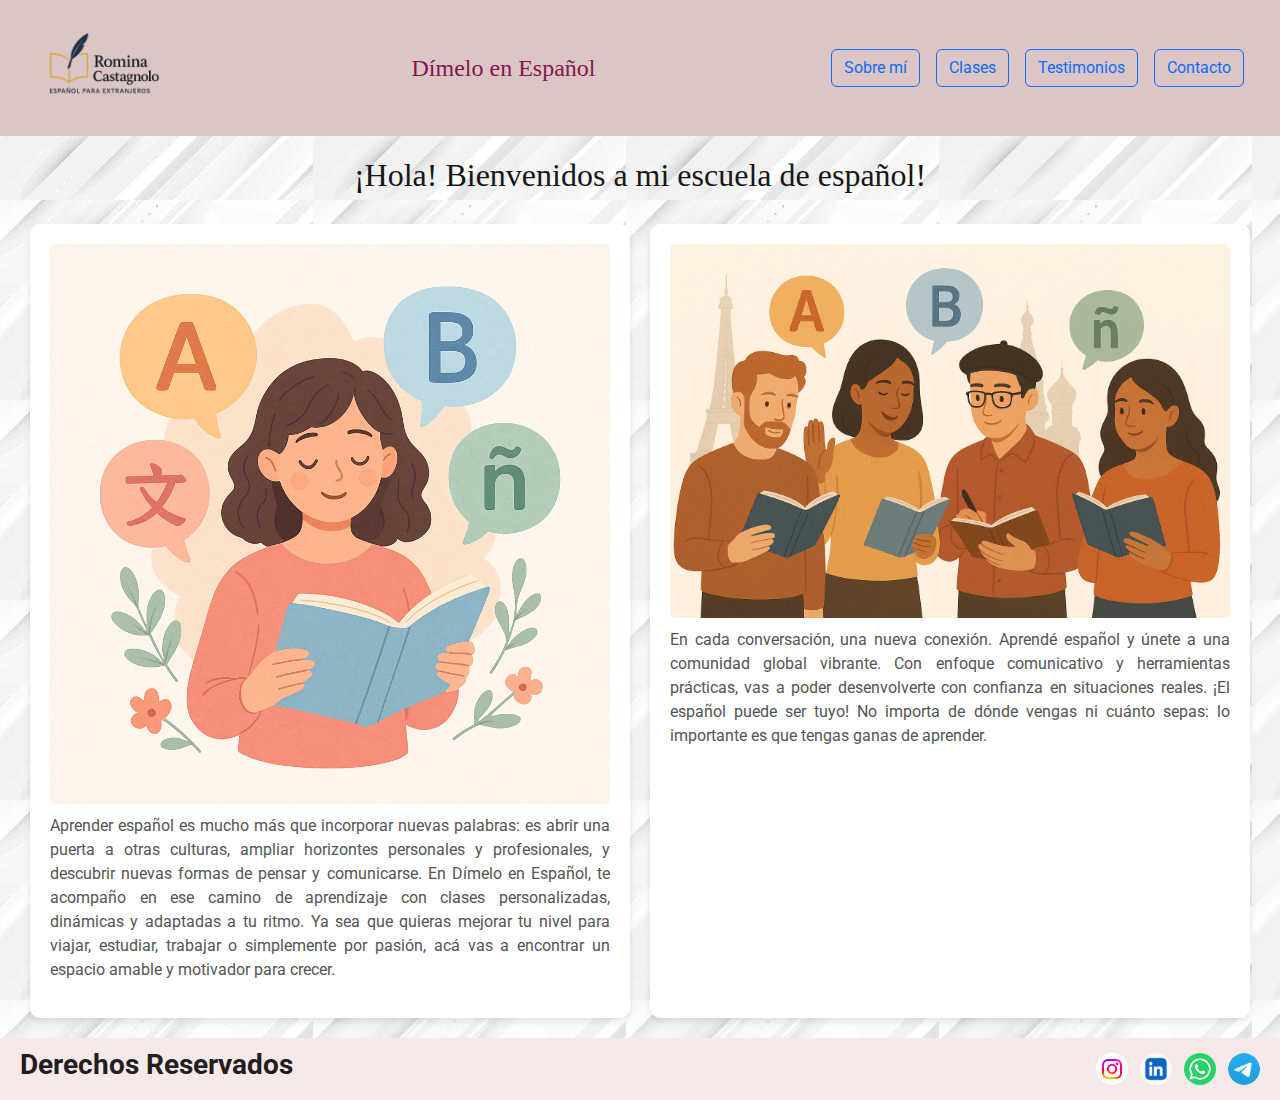
<file: index.html>
<!DOCTYPE html>
<html lang="es-ar">
<head>
    <meta charset="UTF-8">
    <meta name="viewport" content="width=device-width, initial-scale=1.0">
    <title>Dímelo en Español - Inicio</title>
    <link rel="shortcut icon" href="./multimedia/Logo.png" type="image/x-icon">
    <link href="https://cdn.jsdelivr.net/npm/bootstrap@5.3.0/dist/css/bootstrap.min.css" rel="stylesheet">
    <link rel="stylesheet" href="./styles/styles.css">

    <meta name="description" content="Clases de español online con profesora nativa de Argentina. Aprende a comunicarte con fluidez mediante lecciones personalizadas de conversación, gramática y cultura, adaptadas a todos los niveles y objetivos.">
    <meta name="keywords" content="clases, español, profesora, idioma, grupales, gramatica, lenguaje, literatura, online, Spanish tutor online, viaje, Mendoza, Buenos Aires">
    <meta name="author" content="Romina Castagnolo">
</head>
<body>

<header class="flex8">
    <a href="./index.html"> 
        <img src="./multimedia/logo.png" alt="Logo" title="Logo" class="Logo">
    </a>
    <h1 class="principal">Dímelo en Español</h1>

    <nav class="navbar navbar-expand-md navbar-light">
        <div class="container-fluid justify-content-center">
            <button class="navbar-toggler" type="button" data-bs-toggle="collapse" data-bs-target="#menu" aria-controls="menu" aria-expanded="false" aria-label="Menú de navegación">
                <span class="navbar-toggler-icon"></span>
            </button>

            <div class="collapse navbar-collapse justify-content-center" id="menu">
                <ul class="navbar-nav text-center">
                    <li class="nav-item"><a href="./pages/sobremi.html" class="btn btn-outline-primary m-2">Sobre mí</a></li>
                    <li class="nav-item"><a href="./pages/clases.html" class="btn btn-outline-primary m-2">Clases</a></li>
                    <li class="nav-item"><a href="./pages/testimonios.html" class="btn btn-outline-primary m-2">Testimonios</a></li>
                    <li class="nav-item"><a href="./pages/contacto.html" class="btn btn-outline-primary m-2">Contacto</a></li>
                </ul>
            </div>
        </div>
    </nav>
</header>

<main class="main">
    <section class="inicio">
        <h2 class="subtitulo">¡Hola! Bienvenidos a mi escuela de español!</h2>
        <div class="contenedor-flex">
            <div class="bloque">
                <img src="./multimedia/foto1.png" alt="imagen principal" class="img1" title="Personalizadas">
                <p class="texto">
                    Aprender español es mucho más que incorporar nuevas palabras: es abrir una puerta a otras culturas, ampliar horizontes personales y profesionales, y descubrir nuevas formas de pensar y comunicarse. En Dímelo en Español, te acompaño en ese camino de aprendizaje con clases personalizadas, dinámicas y adaptadas a tu ritmo. Ya sea que quieras mejorar tu nivel para viajar, estudiar, trabajar o simplemente por pasión, acá vas a encontrar un espacio amable y motivador para crecer. 
                </p>
            </div>
            <div class="bloque">
                <img src="./multimedia/foto2.png" alt="hablar" class="img2" title="Grupales">
                <p class="texto">
                    En cada conversación, una nueva conexión. Aprendé español y únete a una comunidad global vibrante. Con enfoque comunicativo y herramientas prácticas, vas a poder desenvolverte con confianza en situaciones reales. ¡El español puede ser tuyo! No importa de dónde vengas ni cuánto sepas: lo importante es que tengas ganas de aprender.
                </p>
            </div>
        </div>
    </section>
</main>

<footer>
    <h3 class="titulo">Derechos Reservados</h3>
    <nav class="redes">
        <a href="https://www.instagram.com/roocastagnolo/" target="_blank">
            <img src="./multimedia/instagram.jpg" alt="Instagram" class="Instagram" title="Instagram">
        </a>
        <a href="https://www.linkedin.com/in/romina-castagnolo/" target="_blank">
            <img src="./multimedia/linkedln.png" alt="Linkedin" title="Linkedin" >
        </a>
        <a href="https://web.whatsapp.com/" target="_blank">
            <img src="./multimedia/whatsapp.png" alt="WhatsApp" class="whatsapp-icon" title="WhatsApp">
        </a>
        <a href="https://web.telegram.org/a/#2113442699" target="_blank">
            <img src="./multimedia/telegram.png" alt="Telegram" title="Telegram">
        </a>
    </nav>
</footer>

<script src="https://cdn.jsdelivr.net/npm/bootstrap@5.3.0/dist/js/bootstrap.bundle.min.js"></script>
</body>
</html>
</file>
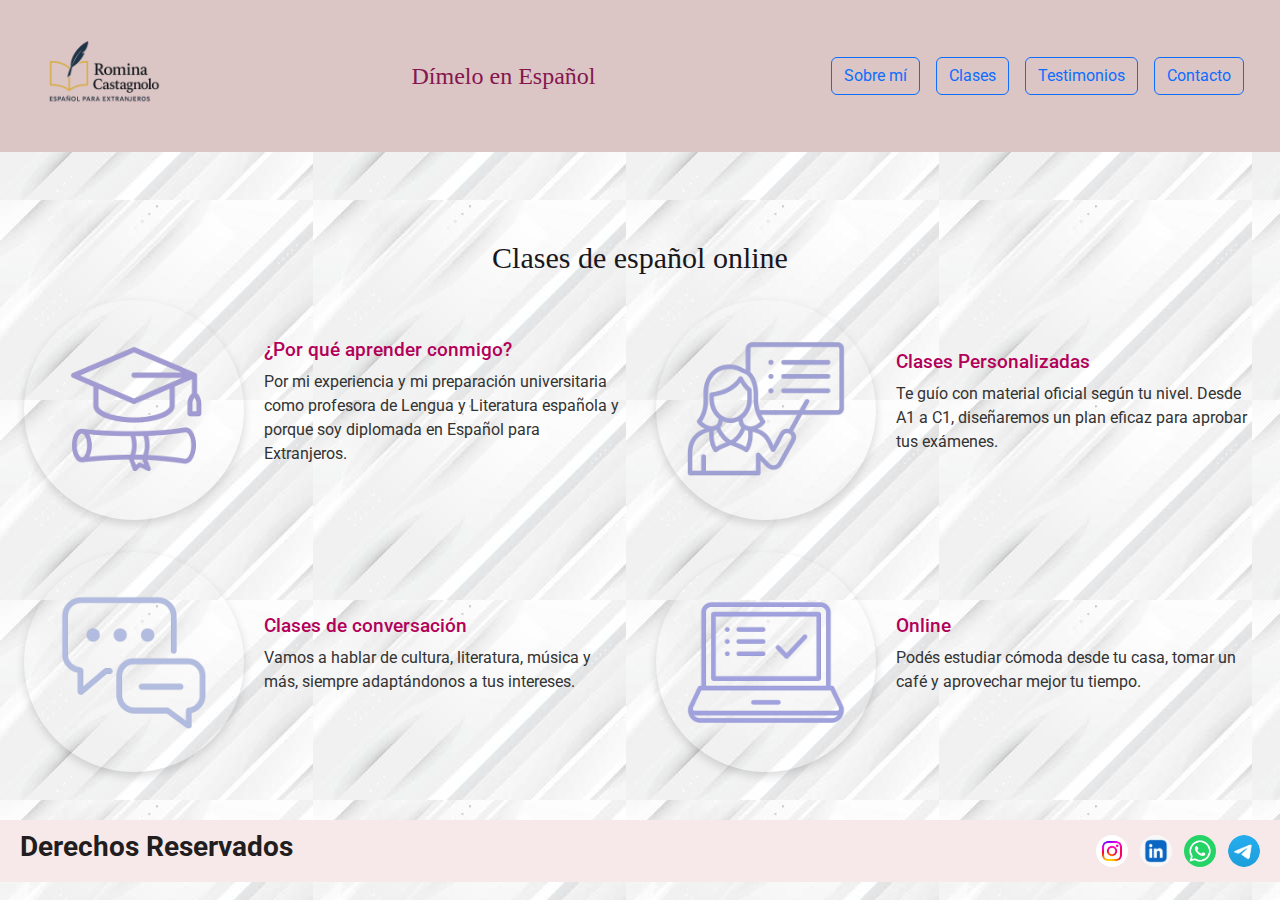
<file: pages/clases.html>
<!DOCTYPE html>
<html lang="es-ar">
<head>
    <meta charset="UTF-8">
    <meta name="viewport" content="width=device-width, initial-scale=1.0">
    <link rel="shortcut icon" href="../multimedia/Logo.png" type="image/x-icon">
    <title>Dímelo en Español- Clases</title>
    <link rel="stylesheet" href="../styles/styles.css">
    <link href="https://cdn.jsdelivr.net/npm/bootstrap@5.3.0/dist/css/bootstrap.min.css" rel="stylesheet">

    <meta name="description" content="En Dímelo en Español, vamos a apreder sobre literatura, gramatica y muchas cosas mas">
    <meta name="keywords" content="clases, español, idioma, grupales, gramatica, lenguaje, literatura, online, Spanish tutor online, viaje, Mendoza">
    <meta name="author" content="Romina Castagnolo">
</head>
<body>
    <header class="py-3 text-center">
    <a href="../index.html">
        <img src="../multimedia/logo.png" alt="Logo" title="Logo" class="Logo">
    </a>
    <h1 class="principal">Dímelo en Español</h1>


    <nav class="navbar navbar-expand-md navbar-light">
        <div class="container-fluid justify-content-center">
            <button class="navbar-toggler" type="button" data-bs-toggle="collapse" data-bs-target="#menu" aria-controls="menu" aria-expanded="false" aria-label="Menú de navegación">
                <span class="navbar-toggler-icon"></span>
            </button>

            <div class="collapse navbar-collapse justify-content-center" id="menu">
                <ul class="navbar-nav text-center">
                    <li class="nav-item"><a href="sobremi.html" class="btn btn-outline-primary m-2">Sobre mí</a></li>
                    <li class="nav-item"><a href="clases.html" class="btn btn-outline-primary m-2">Clases</a></li>
                    <li class="nav-item"><a href="testimonios.html" class="btn btn-outline-primary m-2">Testimonios</a></li>
                    <li class="nav-item"><a href="contacto.html" class="btn btn-outline-primary m-2">Contacto</a></li>
                </ul>
            </div>
        </div>
    </nav>
</header>
    <main>
    <main class="galeria-rosada">
<h2 class="subtitulo-uno text-center mb-4">Clases de español online</h2>

<div class="contenedor-galeria">
<div class="item-galeria">
    <img src="../multimedia/experiencia.png" alt="Experiencia" title="Experiencia">
    <div class="texto-galeria">
    <h5>¿Por qué aprender conmigo?</h5>
    <p>Por mi experiencia y mi preparación universitaria como profesora de Lengua y Literatura española y porque soy diplomada en Español para Extranjeros.</p>
    </div>
</div>

<div class="item-galeria">
    <img src="../multimedia/personalizadas.png" alt="Clases Personalizadas" title="Personalizadas">
    <div class="texto-galeria">
    <h5>Clases Personalizadas</h5>
    <p>Te guío con material oficial según tu nivel. Desde A1 a C1, diseñaremos un plan eficaz para aprobar tus exámenes.</p>
    </div>
</div>

<div class="item-galeria">
    <img src="../multimedia/conversacion.png" alt="Conversación" title="Oralidad">
    <div class="texto-galeria">
    <h5>Clases de conversación</h5>
    <p>Vamos a hablar de cultura, literatura, música y más, siempre adaptándonos a tus intereses.</p>
    </div>
</div>

<div class="item-galeria">
    <img src="../multimedia/online.png" alt="Online" title="Desde casa">
    <div class="texto-galeria">
    <h5>Online</h5>
    <p>Podés estudiar cómoda desde tu casa, tomar un café y aprovechar mejor tu tiempo.</p>
    </div>
</div>
</div>
</main>
    </main>
    <footer>
            <h3 class="titulo">Derechos Reservados</h3>
    <nav class="redes">
        <a href="../multimedia/" target="_blank">
            <img src="../multimedia/instagram.jpg" alt="Enlace a Instagram" title="Instagram">
        </a>
        <a href="../multimedia/linkedln.png" target="_blank">
<img src="../multimedia/linkedln.png" alt="Enlace a linkedin " title="Linkedin">
        </a>
        <a href="../multimedia/whatsapp.png" target="_blank">
<img src="../multimedia/whatsapp.png" alt="Enlace a whatsapp" title="Whatsapp" class="whatsapp-icon">
        </a>
<a href="../multimedia/telegram.png" target="_blank">
    <img src="../multimedia/telegram.png" alt="Enlace a telegram" title="Telegram">
</a>
    </nav>
</footer>
<script src="https://cdn.jsdelivr.net/npm/bootstrap@5.3.0/dist/js/bootstrap.bundle.min.js"></script>
</body>
</html>
</file>
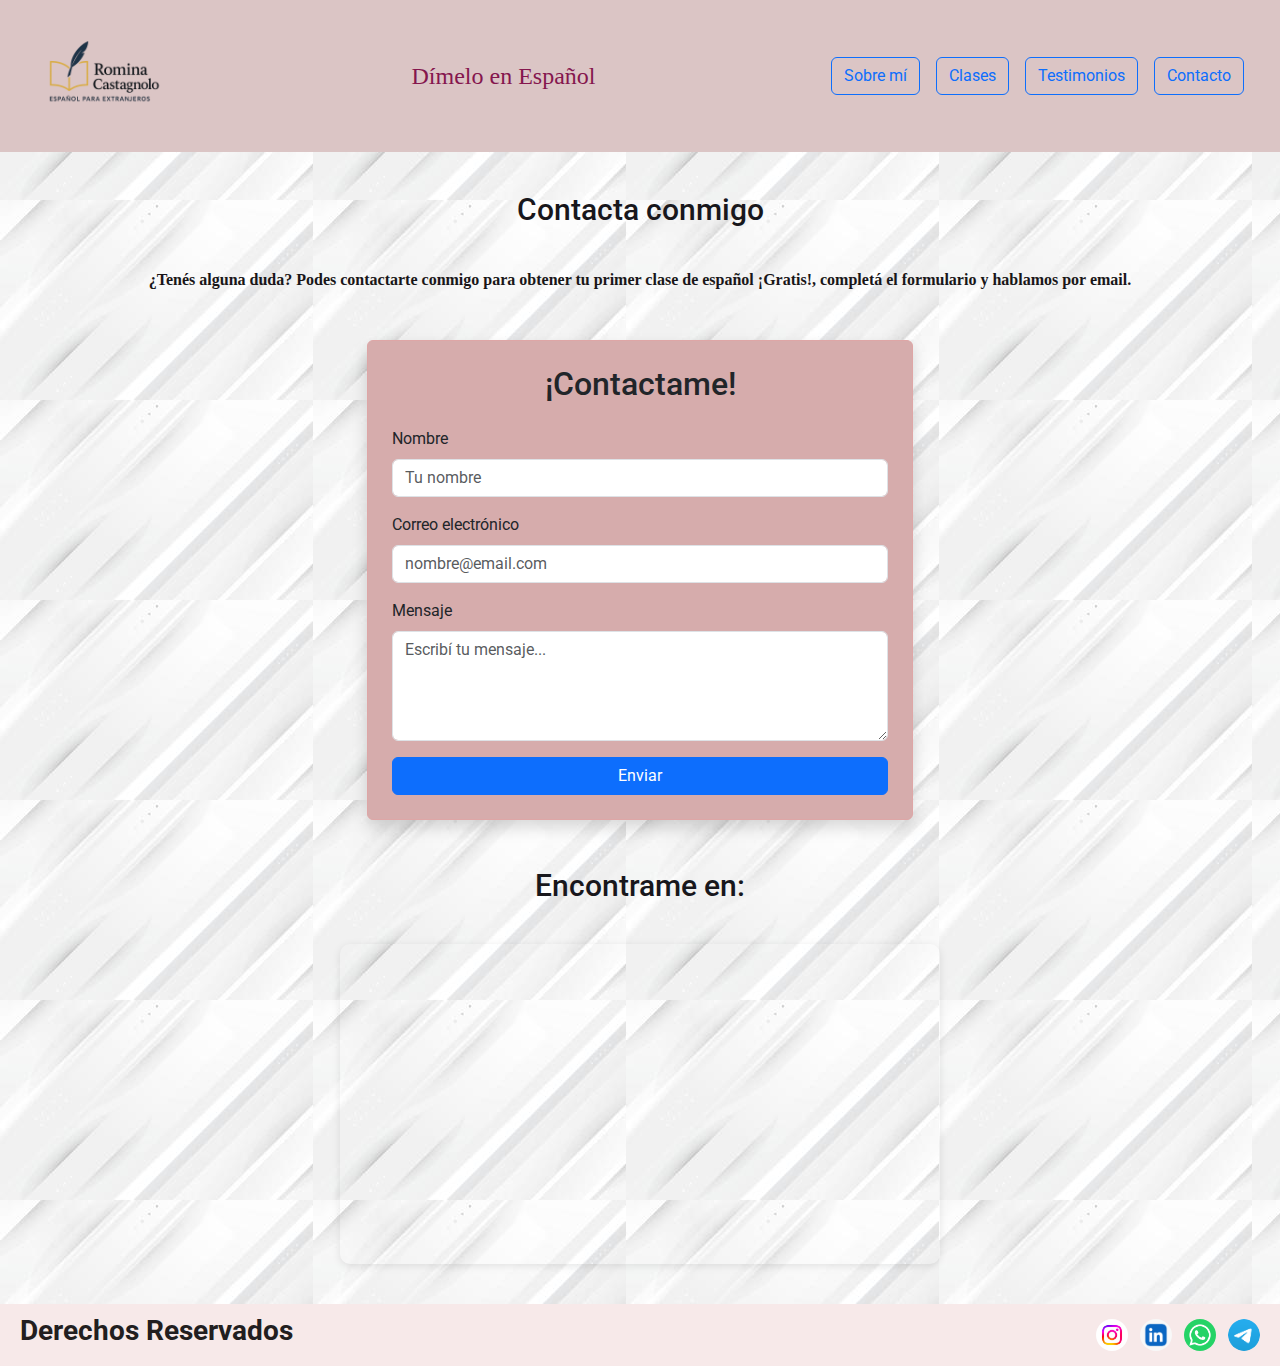
<file: pages/contacto.html>
<!DOCTYPE html>
<html lang="es-ar">
<head>
    <meta charset="UTF-8">
    <meta name="viewport" content="width=device-width, initial-scale=1.0">
    <link rel="shortcut icon" href="../multimedia/Logo.png" type="image/x-icon">
    <title>Dímelo en Español- Contacto</title>
    <link rel="stylesheet" href="../styles/styles.css">
    <link href="https://cdn.jsdelivr.net/npm/bootstrap@5.3.0/dist/css/bootstrap.min.css" rel="stylesheet">

    <meta name="description" content= "Me encantaria recibr un mensaje de whatsapp donde me cuentes tus objetivos y podamos agendar una clase de prueba gratis de 40 minutos">
    <meta name="keywords" content="clases, español, idioma, grupales, gramatica, lenguaje, literatura, online, Spanish tutor online, viaje, Buenos Aires, España, Rusia">
    <meta name="author" content="Romina Castagnolo">
</head>
<body>
    <header class="py-3 text-center">
    <a href="../index.html">
        <img src="../multimedia/logo.png" alt="Logo" title="Logo" class="Logo">
    </a>
    <h1 class="principal">Dímelo en Español</h1>


    <nav class="navbar navbar-expand-md navbar-light">
        <div class="container-fluid justify-content-center">
            <button class="navbar-toggler" type="button" data-bs-toggle="collapse" data-bs-target="#menu" aria-controls="menu" aria-expanded="false" aria-label="Menú de navegación">
                <span class="navbar-toggler-icon"></span>
            </button>

            <div class="collapse navbar-collapse justify-content-center" id="menu">
                <ul class="navbar-nav text-center">
                    <li class="nav-item"><a href="sobremi.html" class="btn btn-outline-primary m-2">Sobre mí</a></li>
                    <li class="nav-item"><a href="clases.html" class="btn btn-outline-primary m-2">Clases</a></li>
                    <li class="nav-item"><a href="testimonios.html" class="btn btn-outline-primary m-2">Testimonios</a></li>
                    <li class="nav-item"><a href="contacto.html" class="btn btn-outline-primary m-2">Contacto</a></li>
                </ul>
            </div>
        </div>
    </nav>
</header>
    <main>
        
<h2 class="subtitulo-uno">Contacta conmigo</h2>  
<p class="subtitulo-dos">¿Tenés alguna duda? Podes contactarte conmigo para obtener tu primer clase de español ¡Gratis!, completá el formulario y hablamos por email. </p>
        <section class="container my-5">
<div class="row justify-content-center">
    <div class="col-md-6">
    <form class="p-4 rounded shadow" style="background-color: #d6acac; border: 1px solid #dea6a6;">
        <h2 class="text-center mb-4">¡Contactame!</h2>

        <div class="mb-3">
        <label for="nombre" class="form-label">Nombre</label>
        <input type="text" class="form-control" id="nombre" placeholder="Tu nombre">
        </div>

        <div class="mb-3">
        <label for="email" class="form-label">Correo electrónico</label>
        <input type="email" class="form-control" id="email" placeholder="nombre@email.com">
        </div>

        <div class="mb-3">
        <label for="mensaje" class="form-label">Mensaje</label>
        <textarea class="form-control" id="mensaje" rows="4" placeholder="Escribí tu mensaje..."></textarea>
        </div>

        <div class="d-grid">
        <button type="submit" class="btn btn-primary">Enviar</button>
        </div>
    </form>
    </div>
</div>
</section>
        <article>
            <h2 class="subtitulo-uno">Encontrame en:</h2>
            <div class="contenedor-mapa">
                <iframe src="https://www.google.com/maps/embed?pb=!1m18!1m12!1m3!1d5622.385085739815!2d-68.46956161752212!3d-33.08041220088094!2m3!1f0!2f0!3f0!3m2!1i1024!2i768!4f13.1!3m3!1m2!1s0x967e430471b8a801%3A0xe40a52288a4b20ab!2sPlaza%20San%20Mart%C3%ADn!5e0!3m2!1ses!2sar!4v1751245994498!5m2!1ses!2sar" width="600" height="450" style="border:0;" allowfullscreen="" loading="lazy" referrerpolicy="no-referrer-when-downgrade"></iframe>
            </div>
        </article>
        </main>
        <footer>
                <h3 class="titulo">Derechos Reservados</h3>
    <nav class="redes">
        <a href="multimedia/" target="_blank">
            <img src="../multimedia/instagram.jpg" alt="Enlace a Instagram" title="Instagram">
        </a>
        <a href="https://www.linkedin.com/in/romina-castagnolo/" target="_blank">
<img src="../multimedia/linkedln.png" alt="Enlace a linkedin" title="Linkedin">
        </a>
        <a href="https://web.whatsapp.com/" target="_blank">
<img src="../multimedia/whatsapp.png" alt="Enlace a whatsapp" title="WhatsApp" class="whatsapp-icon">
        </a>
<a href="https://web.telegram.org/" target="_blank">
    <img src="../multimedia/telegram.png" alt="Enlace a telegram" title="Telegram">
</a>
    </nav>
</footer>
<script src="https://cdn.jsdelivr.net/npm/bootstrap@5.3.0/dist/js/bootstrap.bundle.min.js"></script>
</body>
</html>
</file>
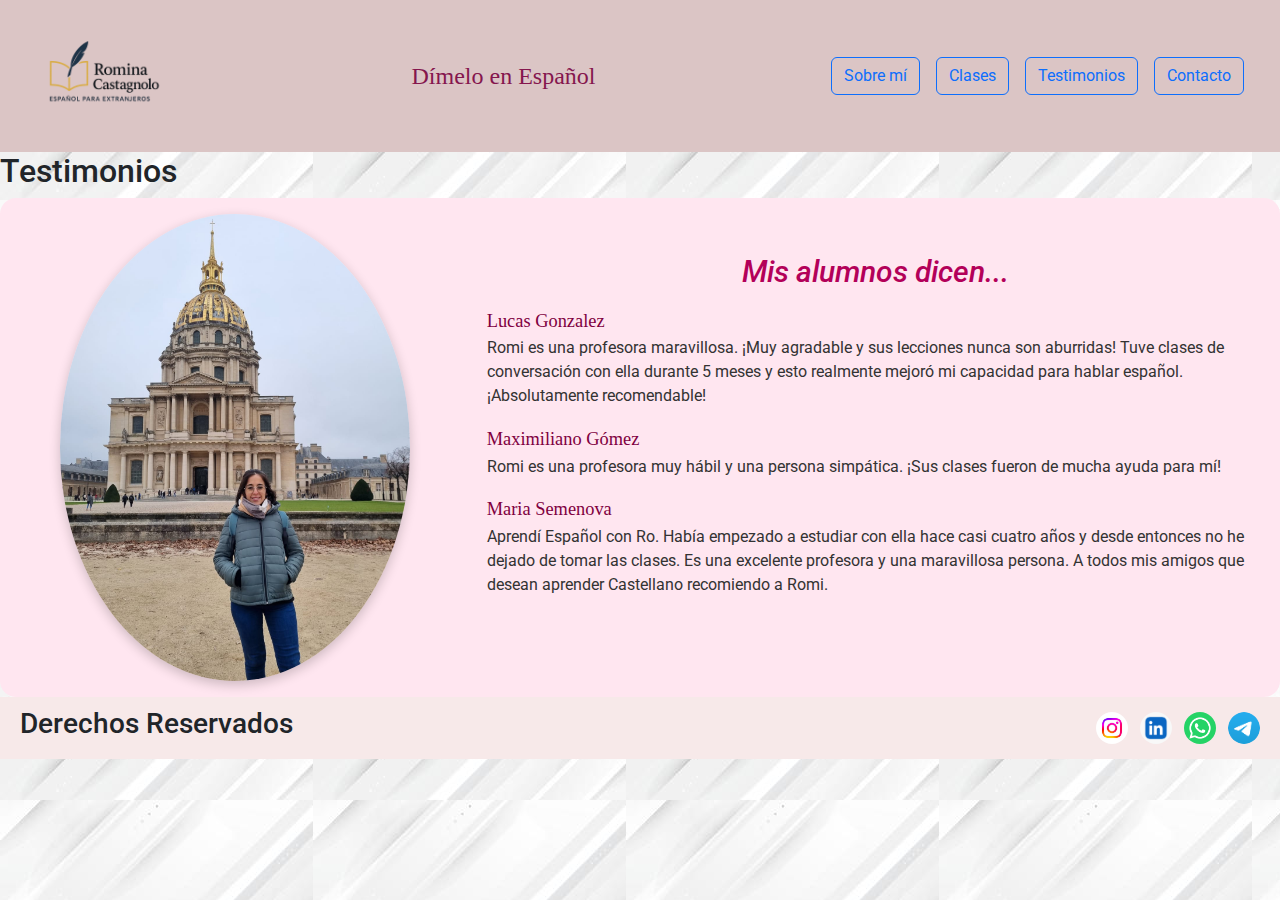
<file: pages/testimonios.html>
<!DOCTYPE html>
<html lang="es-ar">
<head>
    <meta charset="UTF-8">
    <meta name="viewport" content="width=device-width, initial-scale=1.0">
    <link rel="shortcut icon" href="../multimedia/Logo.png" type="image/x-icon">
    <title>Dímelo en Español- Testimonios</title>
        <link rel="stylesheet" href="../styles/styles.css">
        <link href="https://cdn.jsdelivr.net/npm/bootstrap@5.3.0/dist/css/bootstrap.min.css" rel="stylesheet">

        <meta name="description" content="Podes leer los testimonios de mis alumnos, donde cuentan la experiencia que han vivido en cada clase ">
        <meta name="keywords" content="clases, español, idioma, grupales, gramatica, lenguaje, literatura, online, Spanish tutor online, viaje, paises, mundo">
        <meta name="author" content="Romina Castagnolo">
</head>
<body>
    <header class="py-3 text-center">
    <a href="../index.html">
        <img src="../multimedia/logo.png" alt="Logo" title="Logo" class="Logo">
    </a>
    <h1 class="principal">Dímelo en Español</h1>

    <nav class="navbar navbar-expand-md navbar-light">
        <div class="container-fluid justify-content-center">

            <button class="navbar-toggler" type="button" data-bs-toggle="collapse" data-bs-target="#menu" aria-controls="menu" aria-expanded="false" aria-label="Menú de navegación">
                <span class="navbar-toggler-icon"></span>
            </button>
            <div class="collapse navbar-collapse justify-content-center" id="menu">
                <ul class="navbar-nav text-center">
                    <li class="nav-item"><a href="sobremi.html" class="btn btn-outline-primary m-2">Sobre mí</a></li>
                    <li class="nav-item"><a href="clases.html" class="btn btn-outline-primary m-2">Clases</a></li>
                    <li class="nav-item"><a href="testimonios.html" class="btn btn-outline-primary m-2">Testimonios</a></li>
                    <li class="nav-item"><a href="contacto.html" class="btn btn-outline-primary m-2">Contacto</a></li>
                </ul>
            </div>
        </div>
    </nav>
</header>
</body>

<main>

<h2 class="subtitulo">Testimonios</h2>

<div class="bloque-testimonios">
<div class="imagen-ro">
    <img src="../multimedia/IMG-20241231-WA0204.jpg" alt="Foto de Romi" class="foto-ro" title="Presentación">
</div>

<section class="testimonios"> 
    <h2 class="subtitulo-uno text-center">Mis alumnos dicen...</h2>

    <div class="testimonio">
    <h3>Lucas Gonzalez</h3>
    <p>Romi es una profesora maravillosa. ¡Muy agradable y sus lecciones nunca son aburridas! Tuve clases de conversación con ella durante 5 meses y esto realmente mejoró mi capacidad para hablar español. ¡Absolutamente recomendable!</p>
    </div>

    <div class="testimonio">
    <h3>Maximiliano Gómez</h3>
    <p>Romi es una profesora muy hábil y una persona simpática. ¡Sus clases fueron de mucha ayuda para mí!</p>
    </div>
    
    <div class="testimonio">
    <h3>Maria Semenova</h3>
    <p>Aprendí Español con Ro. Había empezado a estudiar con ella hace casi cuatro años y desde entonces no he dejado de tomar las clases. Es una excelente profesora y una maravillosa persona. A todos mis amigos que desean aprender Castellano recomiendo a Romi.</p>
    </div>
</section>
</div>
</main>
<footer>
        <h3>Derechos Reservados</h3>
    <nav class="redes">
        <a href="https://www.instagram.com/roocastagnolo/" target="_blank">
            <img src="../multimedia/instagram.jpg" alt="Enlace a Instagram" title="Instagram">
        </a>
        <a href="https://www.linkedin.com/in/romina-castagnolo/" target="_blank">
<img src="../multimedia/linkedln.png" alt="Enlace a linkedin" title="Linkedin">
        </a>
        <a href="https://web.whatsapp.com/" target="_blank">
<img src="../multimedia/whatsapp.png" alt="Enlace a whatsapp" title="WhatsApp" class="whatsapp-icon">
        </a>
<a href="https://web.telegram.org/" target="_blank">
    <img src="../multimedia/telegram.png" alt="Enlace a telegram" title="Telegram">
</a>
    </nav>
</footer>
<script src="https://cdn.jsdelivr.net/npm/bootstrap@5.3.0/dist/js/bootstrap.bundle.min.js"></script>
</html>
</file>
<file: styles/styles.css>
@import url("https://fonts.googleapis.com/css2?family=Roboto:ital,wght@0,100..900;1,100..900&display=swap");
* {
  margin: 0;
  padding: 0;
  box-sizing: border-box;
  font-family: Roboto;
}

body {
  background-image: url(../multimedia/fondo.png);
}

header {
  position: sticky;
  top: 0;
  display: flex;
  align-items: center;
  justify-content: space-between;
  background-color: #dbc5c5;
  padding: 0.5rem 1rem;
}
header .Logo {
  max-height: 120px;
  width: auto;
}
header .principal {
  font-family: cursive;
  color: #85164e;
  font-size: 24px;
  margin: 0;
}
@media (max-width: 768px) {
  header .principal {
    display: none;
  }
}
header .subtitulo {
  font-family: fantasy;
  text-align: center;
  font-size: 18px;
  color: rgb(17, 17, 17);
  margin: 0;
}
header .header-items-container {
  display: flex;
  align-items: center;
  gap: 15px;
}
header .header-items-container .header-item {
  display: flex;
  flex-direction: column;
  align-items: center;
  gap: 5px;
}
header .header-items-container .header-item img {
  width: 100px;
  height: auto;
  object-fit: cover;
  border-radius: 12px;
}
header .header-items-container .header-item h3, header .header-items-container .header-item p {
  font-size: 12px;
  text-align: center;
  margin: 0;
}

body {
  background-image: url(../multimedia/foto\ fondo.jpg);
}

.main {
  padding: 20px;
}
.main .inicio {
  text-align: center;
}
.main .inicio .subtitulo {
  font-family: cursive;
  font-size: 2rem;
  color: #181717;
  margin-bottom: 30px;
}
.main .inicio .contenedor-flex {
  display: flex;
  flex-wrap: wrap;
  justify-content: center;
  gap: 20px;
}
.main .inicio .contenedor-flex .bloque {
  background-color: #fff;
  border-radius: 10px;
  box-shadow: 0 4px 6px rgba(0, 0, 0, 0.1);
  padding: 20px;
  flex: 1 1 45%;
  max-width: 600px;
}
.main .inicio .contenedor-flex .bloque .img1,
.main .inicio .contenedor-flex .bloque .img2 {
  width: 100%;
  height: auto;
  border-radius: 5px;
  margin-bottom: 10px;
}
.main .inicio .contenedor-flex .bloque .texto {
  font-size: 1rem;
  line-height: 1.5;
  color: #555;
  text-align: justify;
}

@media (max-width: 768px) {
  .main .inicio .contenedor-flex {
    flex-direction: column;
    align-items: center;
  }
  .main .inicio .contenedor-flex .bloque {
    flex: 1 1 100%;
    max-width: 100%;
  }
}
footer {
  display: flex;
  justify-content: space-between;
  align-items: center;
  padding: 10px 20px;
  background-color: #f7e9e9;
}
footer .titulo {
  font-weight: bold;
  color: #221e20;
}
footer .redes {
  display: flex;
  align-items: center;
  gap: 12px;
}
footer .redes a img {
  width: 32px;
  height: 32px;
  border-radius: 50%;
  object-fit: cover;
  transition: transform 0.3s ease;
}
footer .redes a img:hover {
  transform: scale(1.1);
}
footer .redes .whatsapp-icon {
  animation: pulse 1.5s infinite;
}

@keyframes pulse {
  0% {
    transform: scale(1);
  }
  50% {
    transform: scale(1.15);
  }
  100% {
    transform: scale(1);
  }
}
.galeria-rosada {
  padding: 3rem 1rem;
  text-align: center;
}
.galeria-rosada .contenedor-galeria {
  display: flex;
  flex-wrap: wrap;
  justify-content: center;
  gap: 2rem;
}
.galeria-rosada .contenedor-galeria .item-galeria {
  display: flex;
  flex-direction: column;
  align-items: center;
  text-align: center;
  max-width: 400px;
}
.galeria-rosada .contenedor-galeria .item-galeria img {
  width: 200px;
  height: auto;
  border-radius: 50%;
  object-fit: cover;
  box-shadow: 0 4px 10px rgba(0, 0, 0, 0.15);
  transition: transform 0.3s ease;
}
.galeria-rosada .contenedor-galeria .item-galeria img:hover {
  transform: scale(1.1);
}
.galeria-rosada .contenedor-galeria .item-galeria .texto-galeria {
  margin-top: 1rem;
}
.galeria-rosada .contenedor-galeria .item-galeria .texto-galeria h5 {
  font-size: 1.2rem;
  color: #b30059;
  margin-bottom: 0.5rem;
}
.galeria-rosada .contenedor-galeria .item-galeria .texto-galeria p {
  font-size: 1rem;
  color: #333;
}
.galeria-rosada .subtitulo-uno {
  font-family: cursive;
}
@media (min-width: 1024px) {
  .galeria-rosada .contenedor-galeria .item-galeria {
    flex-direction: row;
    text-align: left;
    align-items: center;
    max-width: 600px;
  }
  .galeria-rosada .contenedor-galeria .item-galeria img {
    width: 220px;
    margin-right: 20px;
    margin-top: 0;
  }
  .galeria-rosada .contenedor-galeria .item-galeria .texto-galeria {
    margin-top: 0;
  }
}

.subtitulo-uno {
  font-size: 30px;
  text-align: center;
  color: rgb(24, 23, 28);
  margin: 40px;
}

.formulario {
  width: 300px;
  margin: 40px auto;
  padding: 20px;
  border: 1px solid #dea6a6;
  border-radius: 10px;
  font-family: Arial, sans-serif;
}

.subtitulo-dos {
  font-family: cursive;
  font-size: 1rem;
  color: #191618;
  line-height: 1.5;
  font-weight: bold;
  text-align: center;
}

.contenedor-mapa {
  display: flex;
  justify-content: center;
  width: 100%;
  max-width: 600px;
  margin: 40px auto;
  padding: 10px;
  border-radius: 10px;
  box-shadow: 0 2px 8px rgba(0, 0, 0, 0.1);
}
.contenedor-mapa iframe {
  width: 100%;
  height: 300px;
  border: 0;
  border-radius: 10px;
}

.contenedor-presentacion {
  display: flex;
  flex-direction: row;
  align-items: flex-start;
  gap: 2rem;
  padding: 2rem;
  flex-wrap: wrap;
}
.contenedor-presentacion .foto {
  flex-shrink: 0;
  width: 320px;
  height: auto;
  border-radius: 10px;
  box-shadow: 0 4px 8px rgba(0, 0, 0, 0.2);
}
.contenedor-presentacion .texto {
  font-style: normal;
  flex: 1;
  font-size: 1rem;
  line-height: 1.4;
  color: black;
  text-align: justify;
}

.bloque-testimonios {
  display: flex;
  flex-wrap: wrap;
  align-items: flex-start;
  justify-content: center;
  gap: 2rem;
  background-color: #ffe6f0;
  padding: 1rem;
  border-radius: 1rem;
}
.bloque-testimonios .imagen-ro {
  flex: 1 1 250px;
  display: flex;
  justify-content: center;
  align-items: center;
}
.bloque-testimonios .imagen-ro .foto-ro {
  width: 100%;
  max-width: 350px;
  height: auto;
  border-radius: 50%;
  object-fit: cover;
  box-shadow: 0 4px 12px rgba(0, 0, 0, 0.2);
  transition: transform 0.3s ease;
}
.bloque-testimonios .imagen-ro .foto-ro:hover {
  transform: scale(1.05);
}
.bloque-testimonios .testimonios {
  flex: 2 1 400px;
}
.bloque-testimonios .testimonios .subtitulo-uno {
  font-style: italic;
  text-align: center;
  color: #b30059;
  margin-bottom: 1rem;
  text-align: center;
  display: block;
}
.bloque-testimonios .testimonios .testimonio h3 {
  font-family: cursive;
  color: #800040;
  margin-top: 1.2rem;
  margin-bottom: 0.3rem;
  font-size: 1.15rem;
}
.bloque-testimonios .testimonios .testimonio p {
  font-size: 1rem;
  color: #333;
  line-height: 1.5;
}

/*# sourceMappingURL=styles.css.map */
</file>
